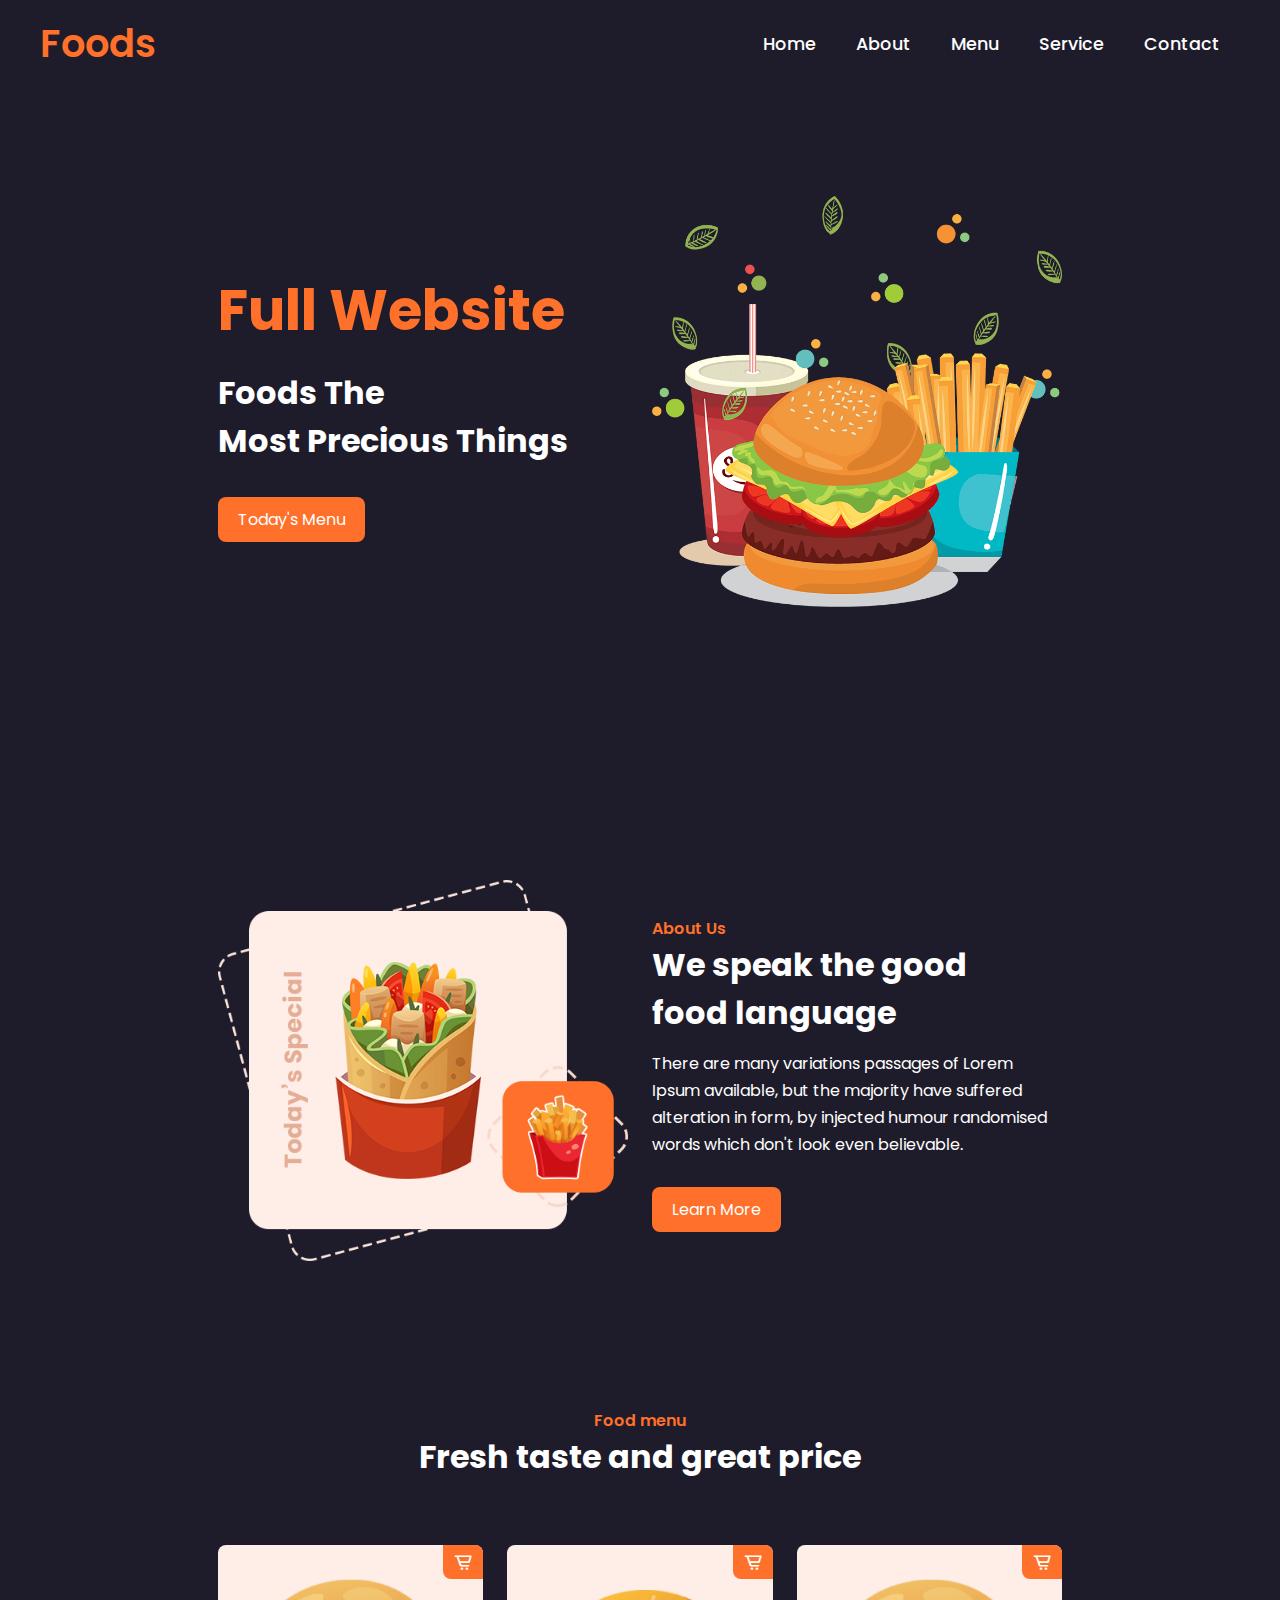
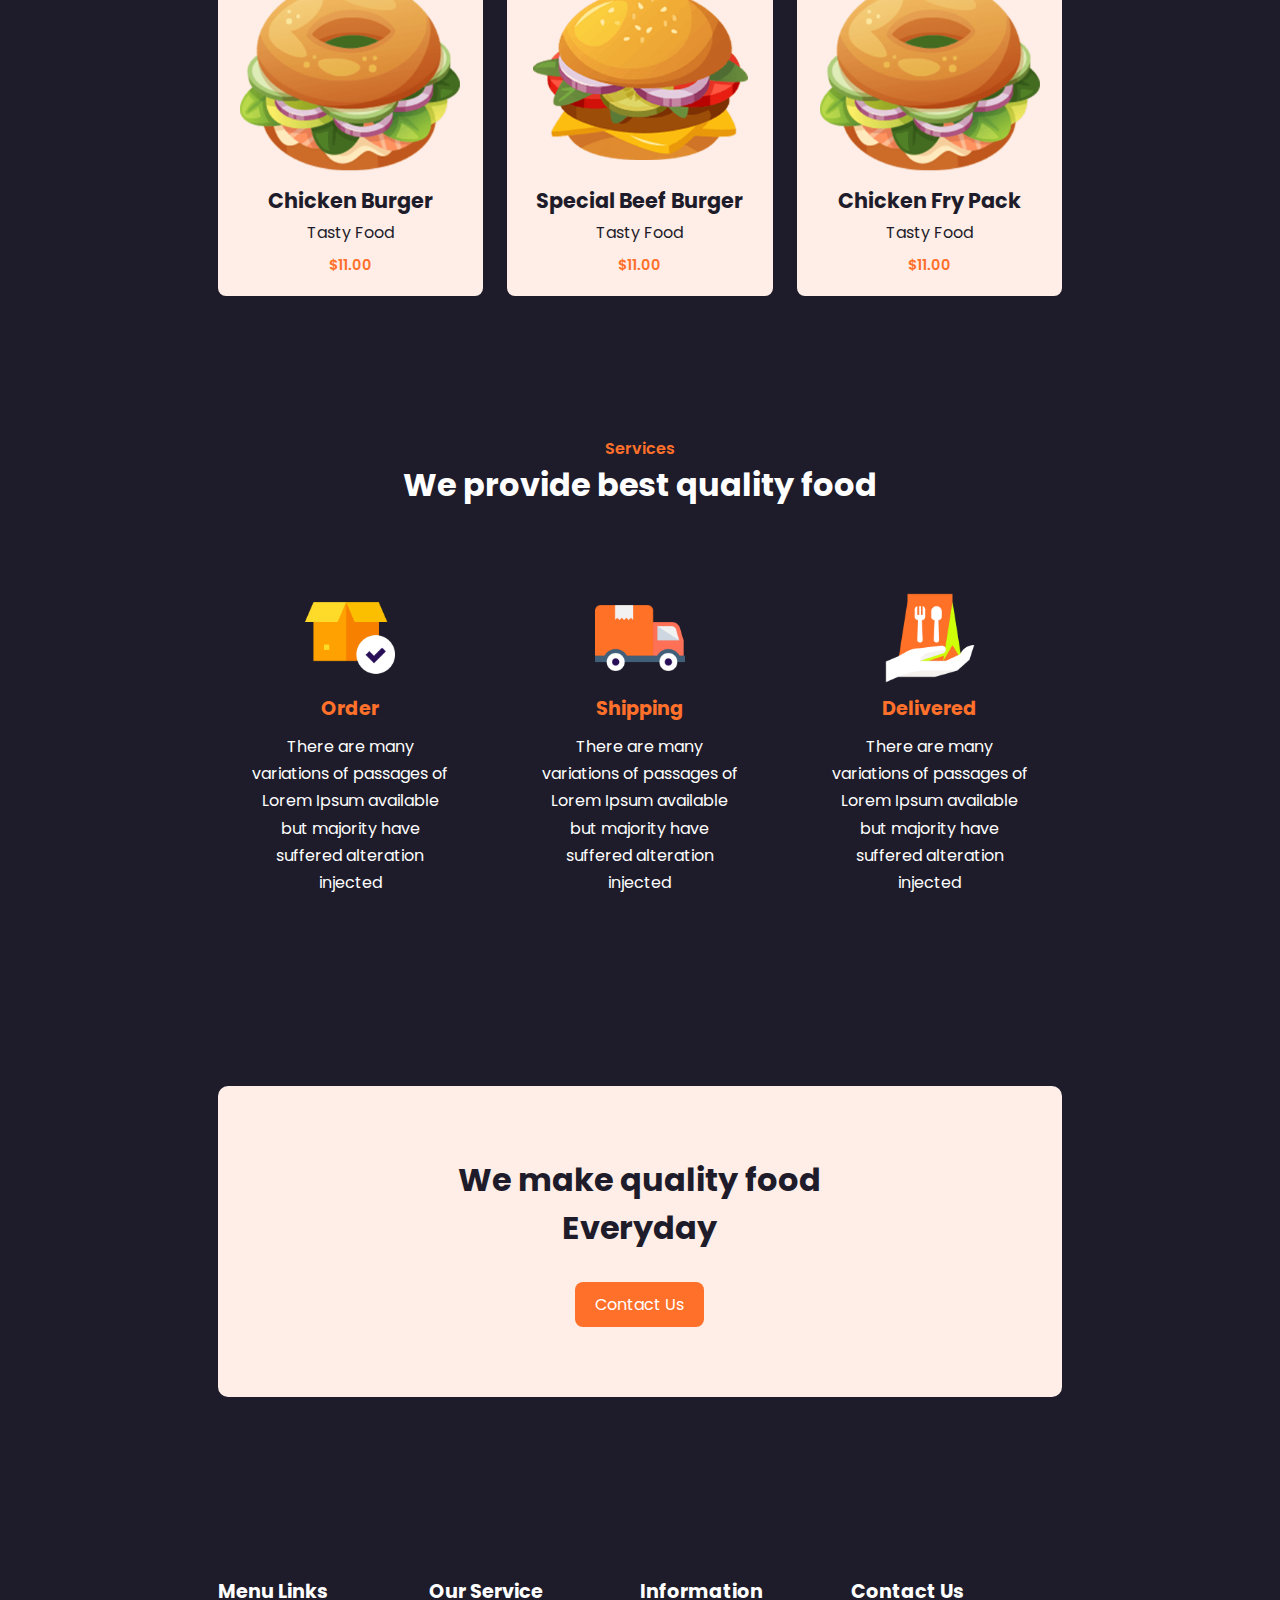
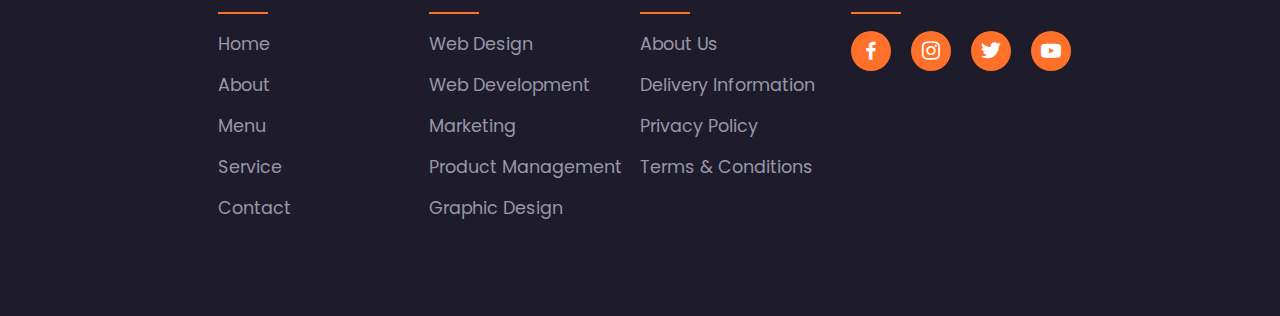
<file: index.html>
<!DOCTYPE html>
<html lang="en">
<head>
    <meta charset="UTF-8">
    <meta name="viewport" content="width=device-width, initial-scale=1.0">
    <title>Document</title>
    <link rel="stylesheet" href="style.css">
     
    <link rel="stylesheet" href="https://unpkg.com/boxicons@latest/css/boxicons.min.css">

    <link rel="preconnect" href="https://fonts.googleapis.com">
<link rel="preconnect" href="https://fonts.gstatic.com" crossorigin>
<link href="https://fonts.googleapis.com/css2?family=Poppins:wght@100;200;300;400;500;600;700;800;900&display=swap" rel="stylesheet">
    
</head>
<body>
    
    <header>
        <a href="#" class="logo">Foods</a>
        <div class="bx bx-menu" id="menu-icon"></div>

        <ul class="navbar">
            <li><a href="#">Home</a></li>
            <li><a href="#">About</a></li>
            <li><a href="#">Menu</a></li>
            <li><a href="#">Service</a></li>
            <li><a href="#">Contact</a></li>

        </ul>
    </header>

    <!-- home start  -->
    <section class="home" id="home">
            <div class="home-text">
                <h1>Full Website</h1>
                <h2>Foods The <br>Most Precious Things</h2>
                <a href="#" class="btn">Today's Menu</a>
            </div>

            <div class="home-img">
                <img src="img/home.png" alt="header">
            </div>
    </section>

    <!-- about start -->
    <section class="about" id="about">
        <div class="about-img">
            <img src="img/about.png" alt="About Us">
        </div>

          <div class="about-text">
            <span>About Us</span>
            <h2>We speak the good <br>food language</h2>
            <p>There are many variations passages of Lorem Ipsum available,
                but the majority have suffered alteration in form, by injected
                humour randomised words which don't look even believable.</p>
                <a href="#" class="btn">Learn More</a>
          </div>

    </section>

    <!-- menu start -->
    <section class="menu" id="menu">
        <div class="heading">
            <span>Food menu</span>
            <h2>Fresh taste and great price</h2>
        </div>

        <div class="menu-container">
            <div class="box">
                <div class="box-img">
                    <img src="img/food1.png" alt="">
                </div>
                <h2>Chicken Burger</h2>
                <h3>Tasty Food</h3>
                <span>$11.00</span>
                <i class='bx bx-cart-alt'></i>
            </div>

            <div class="box">
                <div class="box-img">
                    <img src="img/food2.png" alt="">
                </div>
                <h2>Special Beef Burger</h2>
                <h3>Tasty Food</h3>
                <span>$11.00</span>
                <i class='bx bx-cart-alt'></i>
            </div>

            <div class="box">
                <div class="box-img">
                    <img src="img/food1.png" alt="">
                </div>
                <h2>Chicken Fry Pack</h2>
                <h3>Tasty Food</h3>
                <span>$11.00</span>
                <i class='bx bx-cart-alt'></i>
            </div>

        </div>
    </section>

    <!-- service start -->
    <section class="services" id="services">
        <div class="heading">
            <span>Services</span>
            <h2>We provide best quality food</h2>
        </div>

        <div class="service-container">
            <div class="s-box">
                <img src="img/s1.png" alt="box">
                <h3>Order</h3>
                <p>There are many variations of passages of Lorem Ipsum
                    available but majority have suffered alteration injected</p>

            </div>

            <div class="s-box">
                <img src="img/s2.png" alt="box">
                <h3>Shipping</h3>
                <p>There are many variations of passages of Lorem Ipsum
                    available but majority have suffered alteration injected</p>

            </div>

            <div class="s-box">
                <img src="img/s3.png" alt="box">
                <h3>Delivered</h3>
                <p>There are many variations of passages of Lorem Ipsum
                    available but majority have suffered alteration injected</p>

            </div>

        </div>
    </section>

    <!-- call to action -->

    <section class="cta">
        <h2>We make quality food <br> Everyday</h2>
        <a href="#" class="btn">Contact Us</a>
    </section>

    <!-- Footer start -->

    <section id="contact">
        <div class="footer">
            <div class="main">
                <div class="col">
                    <h4>Menu Links</h4>
                    <ul>
                        <li><a href="#">Home</a></li>
                        <li><a href="#">About</a></li>
                        <li><a href="#">Menu</a></li>
                        <li><a href="#">Service</a></li>
                        <li><a href="#">Contact</a></li>
                    </ul>
                </div>

                <div class="col">
                    <h4>Our Service</h4>
                    <ul>
                        <li><a href="#">Web Design</a></li>
                        <li><a href="#">Web Development</a></li>
                        <li><a href="#">Marketing</a></li>
                        <li><a href="#">Product Management</a></li>
                        <li><a href="#">Graphic Design</a></li>
                    </ul>
                </div>

                <div class="col">
                    <h4>Information</h4>
                    <ul>
                        <li><a href="#">About Us</a></li>
                        <li><a href="#">Delivery Information</a></li>
                        <li><a href="#">Privacy Policy</a></li>
                        <li><a href="#">Terms & Conditions</a></li>
                        
                    </ul>
                </div>

                <div class="col">
                    <h4>Contact Us</h4>
                    <div class="social">
                        <a href="#"><i class="bx bxl-facebook"></i></a>
                        <a href="#"><i class="bx bxl-instagram"></i></a>
                        <a href="#"><i class="bx bxl-twitter"></i></a>
                        <a href="#"><i class="bx bxl-youtube"></i></a>
                    </div>
                </div>
            </div>
        </div>
    </section>

    <!-- Javascript -->
    <script type="text/javascript" src="script.js"></script>
</body>
</html>
</file>
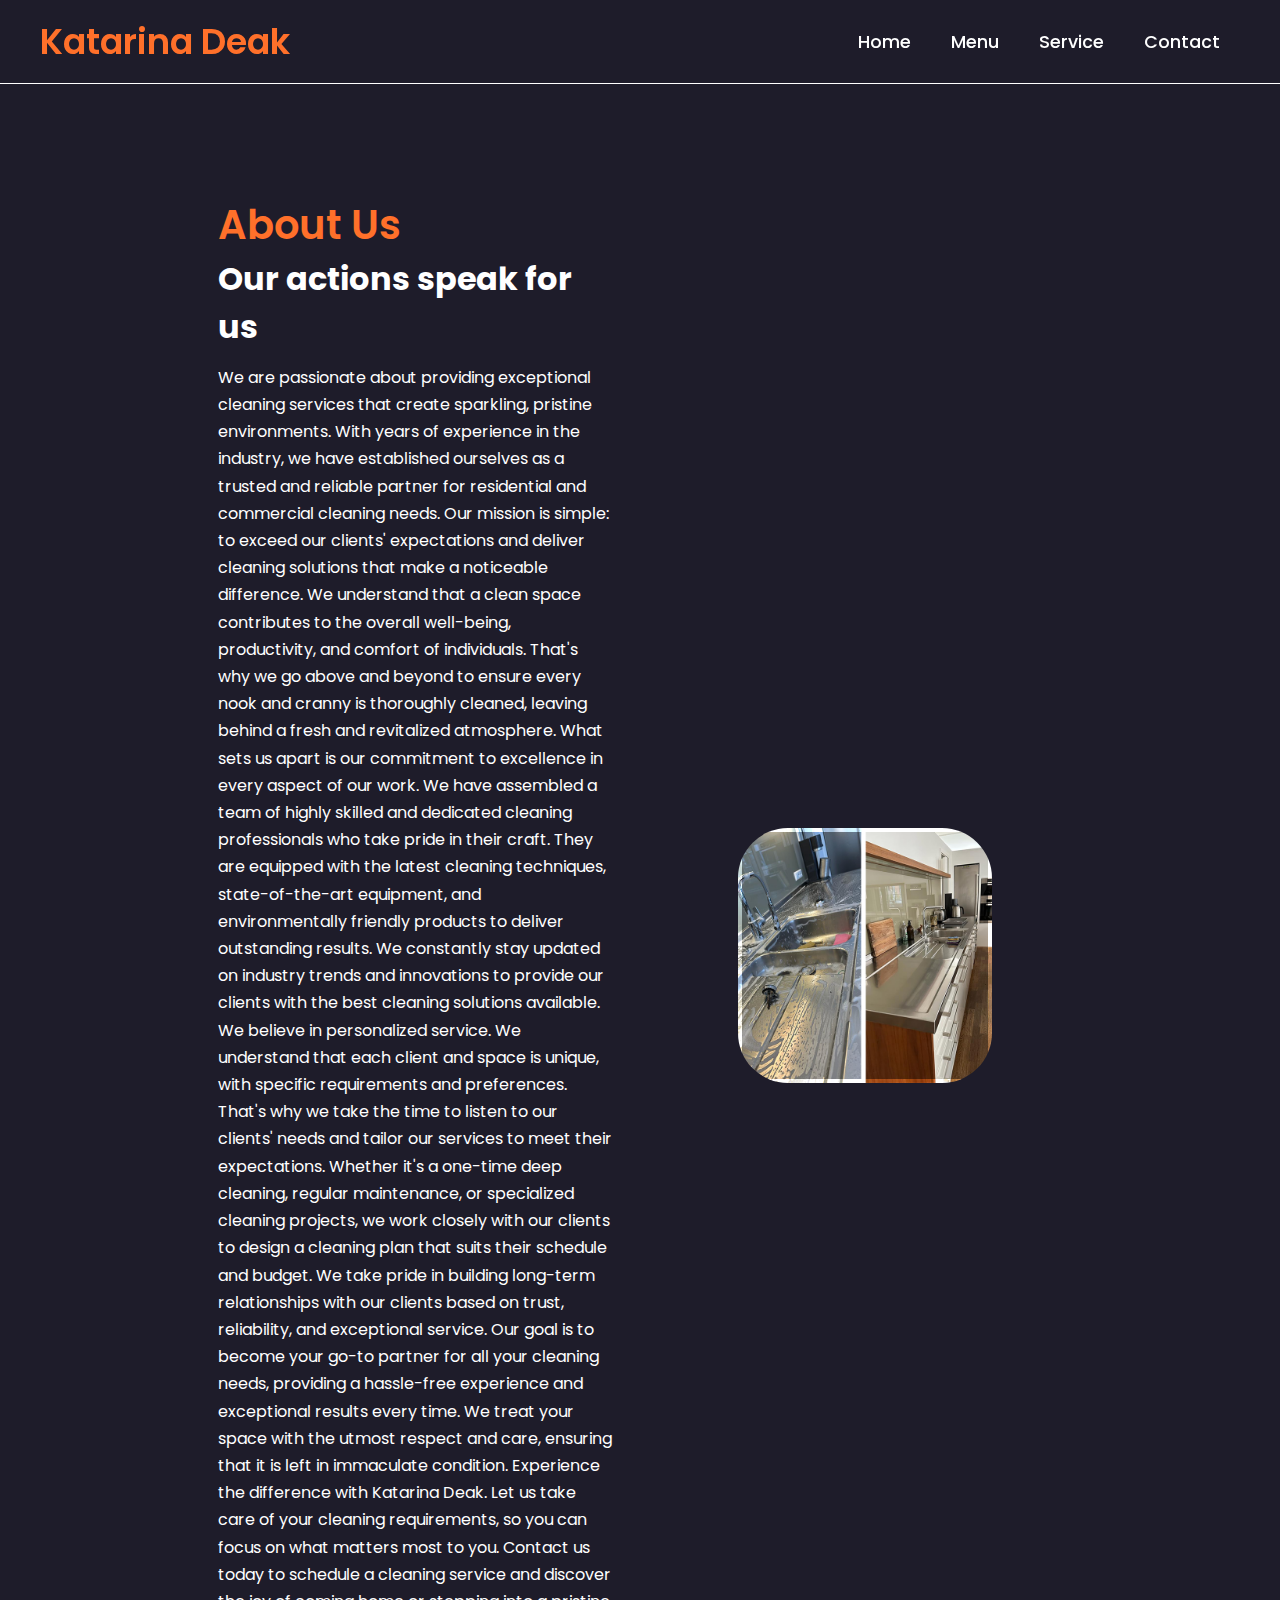
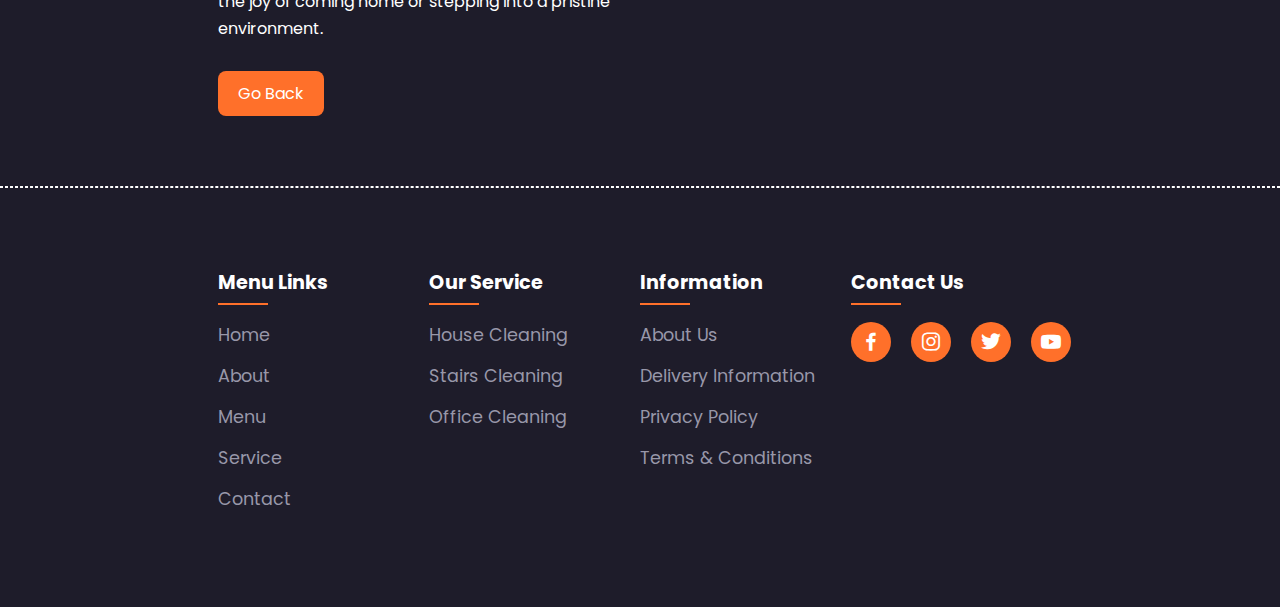
<file: test sajt/about.html>
<!DOCTYPE html>
<html lang="en">
<head>
    <meta charset="UTF-8">
    <meta name="viewport" content="width=device-width, initial-scale=1.0">
    <title>Document</title>

    <link rel="stylesheet" href="style.css">
     
    <link rel="stylesheet" href="https://unpkg.com/boxicons@latest/css/boxicons.min.css">

    <link rel="preconnect" href="https://fonts.googleapis.com">
<link rel="preconnect" href="https://fonts.gstatic.com" crossorigin>
<link href="https://fonts.googleapis.com/css2?family=Poppins:wght@100;200;300;400;500;600;700;800;900&display=swap" rel="stylesheet">
</head>
<body>
    <header>
        <a href="index.html" class="logo">Katarina Deak</a>
        <div class="bx bx-menu" id="menu-icon"></div>

        <ul class="navbar">
            <li><a href="index.html">Home</a></li>
            <li><a href="#menu">Menu</a></li>
            <li><a href="#services">Service</a></li>
            <li><a href="#contact">Contact</a></li>

        </ul>
    </header>
    <br><br><br><br><br>
    <section class="about" id="about">
       

          <div class="about-text">
            <span>About Us</span>
            <h2>Our actions speak for us</h2>
            <p>
                 We are passionate about providing exceptional cleaning services that create sparkling, pristine environments. With years of experience in the industry, we have established ourselves as a trusted and reliable partner for residential and commercial cleaning needs.

Our mission is simple: to exceed our clients' expectations and deliver cleaning solutions that make a noticeable difference. We understand that a clean space contributes to the overall well-being, productivity, and comfort of individuals. That's why we go above and beyond to ensure every nook and cranny is thoroughly cleaned, leaving behind a fresh and revitalized atmosphere.

What sets us apart is our commitment to excellence in every aspect of our work. We have assembled a team of highly skilled and dedicated cleaning professionals who take pride in their craft. They are equipped with the latest cleaning techniques, state-of-the-art equipment, and environmentally friendly products to deliver outstanding results. We constantly stay updated on industry trends and innovations to provide our clients with the best cleaning solutions available.

 We believe in personalized service. We understand that each client and space is unique, with specific requirements and preferences. That's why we take the time to listen to our clients' needs and tailor our services to meet their expectations. Whether it's a one-time deep cleaning, regular maintenance, or specialized cleaning projects, we work closely with our clients to design a cleaning plan that suits their schedule and budget.

We take pride in building long-term relationships with our clients based on trust, reliability, and exceptional service. Our goal is to become your go-to partner for all your cleaning needs, providing a hassle-free experience and exceptional results every time. We treat your space with the utmost respect and care, ensuring that it is left in immaculate condition.

Experience the difference with Katarina Deak. Let us take care of your cleaning requirements, so you can focus on what matters most to you. Contact us today to schedule a cleaning service and discover the joy of coming home or stepping into a pristine environment.</p>
                <a href="index.html" class="btn">Go Back</a>
          </div>
          <div class="about-img">
            <img src="img/galerijaa6.png" alt="About Us" >
        </div>
        
   
    </section>

    <!-- footer start -->
    <hr class="linija">
    <section id="contact">
        
        <div class="footer">
            <div class="main">
                <div class="col">
                    <h4>Menu Links</h4>
                    <ul>
                        <li><a href="index.html">Home</a></li>
                        <li><a href="#about">About</a></li>
                        <li><a href="#menu">Menu</a></li>
                        <li><a href="#services">Service</a></li>
                        <li><a href="#contact">Contact</a></li>
                    </ul>
                </div>
  
                <div class="col">
                    <h4>Our Service</h4>
                    <ul>
                        <li><a href="#">House Cleaning</a></li>
                        <li><a href="#">Stairs Cleaning</a></li>
                        <li><a href="#">Office Cleaning</a></li>
                        
                    </ul>
                </div>
  
                <div class="col">
                    <h4>Information</h4>
                    <ul>
                        <li><a href="#">About Us</a></li>
                        <li><a href="#">Delivery Information</a></li>
                        <li><a href="#">Privacy Policy</a></li>
                        <li><a href="#">Terms & Conditions</a></li>
                        
                    </ul>
                </div>
  
                <div class="col">
                    <h4>Contact Us</h4>
                    <div class="social">
                        <a href="#"><i class="bx bxl-facebook"></i></a>
                        <a href="#"><i class="bx bxl-instagram"></i></a>
                        <a href="#"><i class="bx bxl-twitter"></i></a>
                        <a href="#"><i class="bx bxl-youtube"></i></a>
                    </div>
                </div>
            </div>
            
        </div>
    </section>
    <script type="text/javascript" src="script.js"></script>
</body>
</html>
</file>
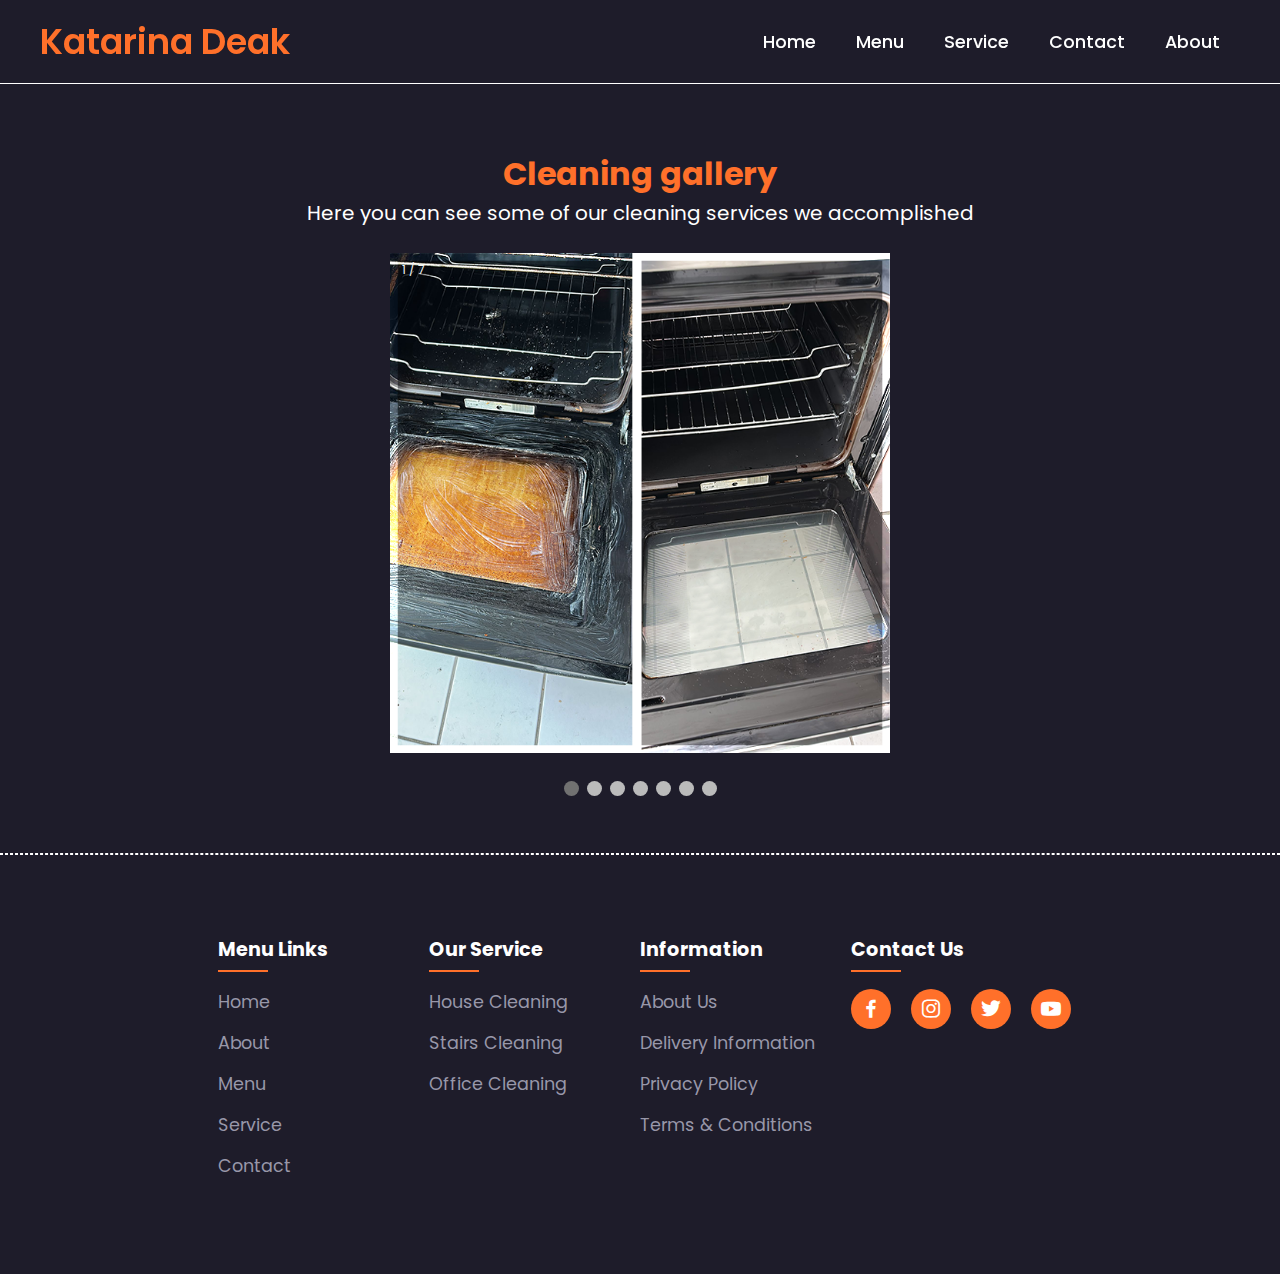
<file: test sajt/gallery.html>
<!DOCTYPE html>
<html lang="en">
<head>
    <meta charset="UTF-8">
    <meta name="viewport" content="width=device-width, initial-scale=1.0">
    <title>Document</title>

    <link rel="stylesheet" href="style.css">
     
    <link rel="stylesheet" href="https://unpkg.com/boxicons@latest/css/boxicons.min.css">

    <link rel="preconnect" href="https://fonts.googleapis.com">
<link rel="preconnect" href="https://fonts.gstatic.com" crossorigin>
<link href="https://fonts.googleapis.com/css2?family=Poppins:wght@100;200;300;400;500;600;700;800;900&display=swap" rel="stylesheet">
</head>
<body>
    <header>
        <a href="index.html" class="logo">Katarina Deak</a>
        <div class="bx bx-menu" id="menu-icon"></div>

        <ul class="navbar">
            <li><a href="index.html">Home</a></li>
            
            <li><a href="#menu">Menu</a></li>
            <li><a href="#services">Service</a></li>
            <li><a href="#Contact">Contact</a></li>
            <li><a href="#about">About</a></li>

        </ul>
    </header>
    <br><br><br><br><br><br>
    
    
<h1 class="galerija">Cleaning gallery</h1>
<p class="galerija-text"> Here you can see some of our cleaning services we accomplished
</p>
<br>
    <div class="slideshow-container">

        <div class="mySlides fade">
          <div class="numbertext">1 / 7</div>
          <img src="img/glerijaa1.png" style="width:100%">
          
        </div>
        
        <div class="mySlides fade">
          <div class="numbertext">2 / 7</div>
          <img src="img/galerijaa2.png" style="width:100%">
          
        </div>
        
        <div class="mySlides fade">
          <div class="numbertext">3 / 7</div>
          <img src="img/galerija3.png" style="width:100%">
          
        </div>

        <div class="mySlides fade">
            <div class="numbertext">4 / 7</div>
            <img src="img/galerijaa4.png" style="width:100%">
            
          </div>
        
          <div class="mySlides fade">
            <div class="numbertext">5 / 7</div>
            <img src="img/galerijaa5.png" style="width:100%">
            
          </div>
        
          <div class="mySlides fade">
            <div class="numbertext">6 / 7</div>
            <img src="img/galerijaa6.png" style="width:100%">
            
          </div>
        
          <div class="mySlides fade">
            <div class="numbertext">7 / 7</div>
            <img src="img/galerijaa7.png" style="width:100%">
            
          </div>
        
       
        
        </div>
        <br>
        
        <div style="text-align:center">
          <span class="dot" onclick="currentSlide(1)"></span> 
          <span class="dot" onclick="currentSlide(2)"></span> 
          <span class="dot" onclick="currentSlide(3)"></span> 
          <span class="dot" onclick="currentSlide(1)"></span> 
          <span class="dot" onclick="currentSlide(2)"></span> 
          <span class="dot" onclick="currentSlide(3)"></span> 
          <span class="dot" onclick="currentSlide(1)"></span> 
         
        </div>



<br>



    
    </section>
    <br>
    <hr class="linija">
<!-- footer start -->
    <section id="menu">
        
      <div class="footer">
          <div class="main">
              <div class="col">
                  <h4>Menu Links</h4>
                  <ul>
                      <li><a href="index.html">Home</a></li>
                      <li><a href="#about">About</a></li>
                      <li><a href="#menu">Menu</a></li>
                      <li><a href="#services">Service</a></li>
                      <li><a href="#contact">Contact</a></li>
                  </ul>
              </div>

              <div class="col">
                  <h4>Our Service</h4>
                  <ul>
                      <li><a href="#">House Cleaning</a></li>
                      <li><a href="#">Stairs Cleaning</a></li>
                      <li><a href="#">Office Cleaning</a></li>
                      
                  </ul>
              </div>

              <div class="col">
                  <h4>Information</h4>
                  <ul>
                      <li><a href="#">About Us</a></li>
                      <li><a href="#">Delivery Information</a></li>
                      <li><a href="#">Privacy Policy</a></li>
                      <li><a href="#">Terms & Conditions</a></li>
                      
                  </ul>
              </div>

              <div class="col">
                  <h4>Contact Us</h4>
                  <div class="social">
                      <a href="#"><i class="bx bxl-facebook"></i></a>
                      <a href="#"><i class="bx bxl-instagram"></i></a>
                      <a href="#"><i class="bx bxl-twitter"></i></a>
                      <a href="#"><i class="bx bxl-youtube"></i></a>
                  </div>
              </div>
          </div>
          
      </div>
  </section>
    <script type="text/javascript" src="script.js"></script>
</body>
</html>
</file>
<file: style.css>
*{
    padding: 0;
    margin: 0;
    box-sizing: border-box;
    font-family: 'Poppins', sans-serif;
    scroll-behavior: smooth;
    list-style: none;
    text-decoration: none;

}

:root {
    --main-color:#ff702a;
    --text-color:#fff;
    --bg-color:#1e1c2a;
    --big-font: 5rem;
    --h2-font:2.25rem;
    --p-font:0.9rem;
}

*::selection {
    background: var(--main-color);
    color: #fff;
}

body{
    color: var(--text-color);
    background: var(--bg-color);
}
header {
    position: fixed;
    top: 0;
    right: 0;
    width: 100%;
    z-index: 1000;
    display: flex;
    align-items: center;
    justify-content: space-between;
    padding: 30px 170px;
    background: var(--bg-color);
}
.logo {
    color: var(--main-color);
    font-weight: 600;
    font-size: 2.4rem;
}
.navbar {
    display: flex;
}
.navbar a {
    color: var(--text-color);
    font-size: 1.1rem;
    padding: 10px 20px;
    font-weight: 500;
}
.navbar a:hover{
    color: var(--main-color);
    transition: .4s;
}
#menu-icon {
    font-size: 2rem;
    cursor: pointer;
    display: none;
}
section {
    padding: 70px 17%;
}
.home {
    width: 100%;
    min-height: 90vh;
    display: grid;
    grid-template-columns: repeat(2, 1fr);
    grid-gap: 1.5rem;
    align-items: center;
}
.home-img img{
    max-width: 100%;
    width: 600px;
    height: auto;
}
.home-text h1{
    font-size: var(--big-font);
    color: var(--main-color);

}
.home-text h2 {
    font-size: var(--h2-font);
    margin: 1rem 0 2rem;
}
.btn {
    display: inline-block;
    padding: 10px 20px;
    background: var(--main-color);
    color: #fff;
    border-radius: 0.5rem;
}
.btn:hover{
    transform: scale(1.2);
    transition: .4s;
}
.about  {
    display: grid;
    grid-template-columns: repeat(2, 2fr);
    grid-gap: 1.5rem;
    align-items: center;
}
.about-img img {
    max-width: 100%;
    width: 480px;
    height: auto;
}
.about-text span{
    color: var(--main-color);
    font-weight: 600;

}
.about-text h2 {
    font-size: var(--h2-font);

}
.about-text P{
    margin: 0.8rem 0 1.8rem;
    line-height: 1.7rem;
}
.heading {
    text-align: center;
}
.heading span {
    color: var(--main-color);
    font-weight: 600;
}
.heading h2{
    font-size: var(--h2-font);
}
.menu-container {
    display: grid;
    grid-template-columns: repeat(auto-fit, minmax(220px, auto));
    grid-gap: 1.5rem;
    align-items: center;
}
.box {
    position: relative;
    margin-top: 4rem;
    height: auto;
    display: flex;
    flex-direction: column;
    align-items: center;
    justify-content: center;
    background: #feeee7;
    padding: 20px;
    border-radius: 0.5rem;
}
.box-img {
    width: 220px;
    height: 220px;
}
.box-img img {
    width: 100%;
    height: 100%;
}
.box h2{
    font-size: 1.3rem;
    color: var(--bg-color);
}
.box h3 {
    color: var(--bg-color);
    font-size: 1rem;
    font-weight: 400;
    margin: 4px 0 10px;
}
.box span{
    color: var(--main-color);
    font-size: var(--p-font);
    font-weight: 600;
}
.box .bx {
    background: var(--main-color);
    position: absolute;
    top: 0;
    right: 0;
    font-size: 20px;
    padding: 7px 10px;
    border-radius: 0 0.5rem 0 0.5rem;
}
.service-container {
    display: grid;
    grid-template-columns: repeat(auto-fit, minmax(240px, auto));
    grid-gap: 1.5rem;
    margin-top: 4rem;
}
.s-box {
    text-align: center;
    padding: 20px 30px;
}
.s-box img {
    width: 90px;
}
.s-box h3{
    margin: 4px 0 10px;
    color: var(--main-color);
    font-size: 1.2rem;
}
.s-box p {
    line-height: 1.7rem;
}
.cta {
    background: #feeee7;
    padding: 70px 0;
    text-align: center;
    width: 66%;
    margin: 100px auto;
    border-radius: 10px;
}
.cta h2 {
    font-size: 2rem;
    color: var(--bg-color);
    margin-bottom: 30px;
}
.main {
    display: flex;
    flex-wrap: wrap;
}
.footer {
    padding: 10px 0;
}
.col {
    width: 25%;
}
.col h4 {
    font-size: 1.2rem;
    color: var(--text-color);
    margin-bottom: 25px;
    position: relative;
}
.col h4::before {
    content: "";
    position: absolute;
    height: 2px;
    width: 50px;
    left: 0;
    bottom: -8px;
    background: var(--main-color);
}
.col ul li:not(last-child) {
     margin-bottom: 15px;
}
.col ul li a {
    color: #9897a9;
    font-size: 1.1rem;
    display: block;
    text-transform: capitalize;
    transition: .4s;
}
.col ul li a:hover {
    color: var(--text-color);
    transform: translateX(-12px);
}
.col .social{
    width: 220px;
    display: flex;
    align-items: center;
    justify-content: space-between;
}
.col .social a {
    height: 40px;
    width: 40px;
    background: var(--main-color);
    color: var(--text-color);
    display: inline-flex;
    align-items: center;
    justify-content: center;
    font-size: 1.5rem;
    border-radius: 50%;
    transition: .4s;
}
.col .social a:hover {
    transform: scale(1.2);
    color: var(--bg-color);
    background: var(--text-color);
}

@media (max-width: 1560px) {
    header{
        padding: 15px 40px;
    }
    :root {
        --big-font:3.5rem;
        --h2-font:2rem;
    }
}

@media (max-width: 1140px) {
    section {
        padding: 50px 8%;
    }
    #menu-icon {
        display: initial;
        color: var(--text-color);
    }
    header .navbar{
        position: absolute;
        top: -400px;
        left: 0;
        right: 0;
        display: flex;
        flex-direction: column;
        text-align: center;
        background: #2b2640;
        transition: .3s;
    }
    header .navbar.active {
        top: 70px;
    }
    .navbar a{
        padding: 1.5rem;
        display: block;
    }
    .col {
        width: 50%;
        margin-bottom: 10px;
    }
}

@media (max-width: 720px) {
    header {
        padding: 10px 16px;
    }
    .home {
        grid-template-columns: 1fr;
        text-align: center;
    }
    .about {
        grid-template-columns: 1fr;
        text-align: center;
    }
    .about-img {
        order: 2;
    }
    section{
        padding: 100px 7%;
    }
}

@media (max-width: 575px) {
    .col{
        width: 100%;
    }
}
</file>
<file: test sajt/style.css>
*{
    padding: 0;
    margin: 0;
    box-sizing: border-box;
    font-family: 'Poppins', sans-serif;
    scroll-behavior: smooth;
    list-style: none;
    text-decoration: none;

}

:root {
    --main-color:#ff702a;
    --text-color:#fff;
    --bg-color:#1e1c2a;
    --big-font: 5rem;
    --h2-font:2.25rem;
    --p-font:0.9rem;
}

*::selection {
    background: var(--main-color);
    color: #fff;
}

body{
    color: var(--text-color);
    background: var(--bg-color);
}
header {
    position: fixed;
    top: 0;
    right: 0;
    width: 100%;
    z-index: 1000;
    display: flex;
    align-items: center;
    justify-content: space-between;
    padding: 30px 170px;
    background: var(--bg-color);
    box-shadow: 0 1px 0px 0 rgb(255, 255, 255);
}
.logo {
    color: var(--main-color);
    font-weight: 600;
    font-size: 2.2rem;
}
.navbar {
    display: flex;
}
.navbar a {
    color: var(--text-color);
    font-size: 1.1rem;
    padding: 10px 20px;
    font-weight: 500;
}
.navbar a:hover{
    color: var(--main-color);
    transition: .4s;
}
#menu-icon {
    font-size: 2rem;
    cursor: pointer;
    display: none;
}
section {
    padding: 70px 17%;
}
.home {
    width: 100%;
    min-height: 90vh;
    display: grid;
    grid-template-columns: repeat(2, 1fr);
    grid-gap: 1.5rem;
    align-items: center;
}
.home-img img{
    max-width: 100%;
    width: 450px;
    height: 500px;
    border-radius: 30px;
    
}
.home-text h1{
    font-size: 40px;
    color: var(--main-color);

}
.home-text h2 {
    font-size: var(--h2-font);
    margin: 1rem 0 2rem;
}
.btn {
    display: inline-block;
    padding: 10px 20px;
    background: var(--main-color);
    color: #fff;
    border-radius: 0.5rem;
}
.btn:hover{
    transform: scale(1.2);
    transition: .4s;
}
.about  {
    display: grid;
    grid-template-columns: repeat(2, 2fr);
    grid-gap: 3.5rem;
    align-items: center;
}
.about-img img {
    max-width: 100%;
    width: 680px;
    height: auto;
    border-radius: 120px;
    padding: 70px;
    
    
}
.about-text span{
    color: var(--main-color);
    font-weight: 600;
    font-size: 40px;

}
.about-text h2 {
    font-size: var(--h2-font);

}
.about-text P{
    margin: 0.8rem 0 1.8rem;
    line-height: 1.7rem;
}
.heading {
    text-align: center;
}
.heading span {
    color: var(--main-color);
    font-weight: 600;
    font-size: 40px;
}
.heading h2{
    font-size: var(--h2-font);
}
.menu-container {
    display: grid;
    grid-template-columns: repeat(auto-fit, minmax(220px, auto));
    grid-gap: 1.5rem;
    align-items: center;
}
.box {
    position: relative;
    margin-top: 4rem;
    height: auto;
    display: flex;
    flex-direction: column;
    align-items: center;
    justify-content: center;
    background: rgb(236, 245, 232);
    padding: 20px;
    border-radius: 1rem;
    
    
}

.box:hover {
    transform: scaleY(1.1);
    transition: 0.3s;
    cursor: pointer;
}

hr.linija {
    border: 1.5px dashed white;
    
}

.box-img {
    width: 80%;
    height: 220px;
    

    
}

.box-img img {
    width: 100%;
    height: 100%;
    border-radius: 50px;
    
    
}
.box h2{
    font-size: 1.3rem;
    color: var(--bg-color);
}
.box h3 {
    color: var(--bg-color);
    font-size: 1rem;
    font-weight: 400;
    margin: 4px 0 10px;
}
.box span{
    color: var(--main-color);
    font-size: var(--p-font);
    font-weight: 600;
}
.box .bx {
    background: var(--main-color);
    position: absolute;
    top: 0;
    right: 0;
    font-size: 20px;
    padding: 7px 10px;
    border-radius: 0 0.5rem 0 0.5rem;
    cursor: pointer;
}
.box .bx:hover {
    transition: 0.3s;
    background: rgb(173, 114, 3);
}

.service-container {
    display: grid;
    grid-template-columns: repeat(auto-fit, minmax(240px, auto));
    grid-gap: 1.5rem;
    margin-top: 4rem;
}
.s-box {
    text-align: center;
    padding: 20px 30px;
}
.s-box img {
    width: 90px;
}
.s-box h3{
    margin: 4px 0 10px;
    color: var(--main-color);
    font-size: 1.2rem;
}
.s-box p {
    line-height: 1.7rem;
}
.cta {
    background: #feeee7;
    padding: 70px 0;
    text-align: center;
    width: 66%;
    margin: 100px auto;
    border-radius: 10px;
    position: relative;
    
}
.cta img {
    width: 1050px;
    height: 250px;
    display: flex;
}
.cta h2 {
    font-size: 2rem;
    color: var(--bg-color);
    margin-bottom: 30px;
}
.main {
    display: flex;
    flex-wrap: wrap;
}
.footer {
    padding: 10px 0;
}
.col {
    width: 25%;
}
.col h4 {
    font-size: 1.2rem;
    color: var(--text-color);
    margin-bottom: 25px;
    position: relative;
}
.col h4::before {
    content: "";
    position: absolute;
    height: 2px;
    width: 50px;
    left: 0;
    bottom: -8px;
    background: var(--main-color);
}
.col ul li:not(last-child) {
     margin-bottom: 15px;
}
.col ul li a {
    color: #9897a9;
    font-size: 1.1rem;
    display: block;
    text-transform: capitalize;
    transition: .4s;
}
.col ul li a:hover {
    color: var(--text-color);
    transform: translateX(-12px);
}
.col .social{
    width: 220px;
    display: flex;
    align-items: center;
    justify-content: space-between;
}
.col .social a {
    height: 40px;
    width: 40px;
    background: var(--main-color);
    color: var(--text-color);
    display: inline-flex;
    align-items: center;
    justify-content: center;
    font-size: 1.5rem;
    border-radius: 50%;
    transition: .4s;
}
.col .social a:hover {
    transform: scale(1.2);
    color: var(--bg-color);
    background: var(--text-color);
}


@media (max-width: 1560px) {
    header{
        padding: 15px 40px;
    }
    :root {
        --big-font:3.5rem;
        --h2-font:2rem;
    }
    .about-img {
        padding: 0px;
    }
}

@media (max-width: 1140px) {
    section {
        padding: 50px 8%;
    }
    
    #menu-icon {
        display: initial;
        color: var(--text-color);
    }
    header .navbar{
        position: absolute;
        top: -400px;
        left: 0;
        right: 0;
        display: flex;
        flex-direction: column;
        text-align: center;
        background: #2b2640;
        transition: .3s;
        
    }
    header .navbar.active {
        top: 70px;
    }
    .navbar a{
        padding: 1.5rem;
        display: block;
    }
    .col {
        width: 50%;
        margin-bottom: 10px;
    }
}

@media (max-width: 720px) {
    header {
        padding: 10px 16px;
    }
    .home {
        grid-template-columns: 1fr; 
        text-align: center;
    }
    
    .about {
        grid-template-columns: 1fr;
        text-align: center;
    }
    .about-img {
        order: 5;
        padding: 0px;
    }
    section{
        padding: 100px 7%;
    }
    .home-img img{
        max-width: 100%;
        width: 350px;
        height: 400px;
        border-radius: 30px;
        
    }
}
@media (max-width: 465px) {
    .about-img {
     order: 2;
        
    }
    .about-img img {
        max-width: 100%;
        width: 680px;
        height: 350px;
        border-radius: 70px;
        padding: 30px;
        
        
    }

    .bg-gradient-green {
        padding: 16px 0px;
        text-align: center;
        width: 100%;
        border-radius: 10px;
        background-image: linear-gradient(90deg,#ff7300 70%,#5e3005);
        
        
        
      }
      
      
      .bg-gradient-green h1 {
             font-size: 20px;
             font-weight: 300;
      }
    
      .poziv {
        text-align: center;
      }
      .fa-solid {
        font-size: 35px;
        color: var(--main-color);
      }
      .mail {
        text-align: center;
        color: var(--main-color);
      }
      .contact-info p {
        font-size: 25px;
        text-align: center;
      }
      
      .contact-info .number {
        font-size: 30px;
        text-align: center;
      }
    
      .fa-regular {
        
        font-size: 35px;
      }
    
      .contact-info .numberr a{
        font-size: 20px;
        text-align: center;
            
      }
      .home-img img{
        max-width: 100%;
        width: 250px;
        height: 300px;
        border-radius: 30px;
        
    }
    .lang {
        margin: 10px;
    }

}
@media (max-width: 575px) {
    .col{
        width: 100%;
    }
   
}


/* slide show */

/* Slideshow container */
.slideshow-container {
    max-width: 500px;
    position: relative;
    margin: auto;
  }
  
  /* Caption text */
  .text {
    color: #f2f2f2;
    font-size: 15px;
    padding: 8px 12px;
    position: absolute;
    bottom: 8px;
    width: 100%;
    text-align: center;
  }
  
  /* Number text (1/3 etc) */
  .numbertext {
    color: #f2f2f2;
    font-size: 12px;
    padding: 8px 12px;
    position: absolute;
    top: 0;
  }
  
  /* The dots/bullets/indicators */
  .dot {
    height: 15px;
    width: 15px;
    margin: 0 2px;
    background-color: #bbb;
    border-radius: 50%;
    display: inline-block;
    transition: background-color 0.6s ease;
    cursor: pointer;
  }
  
  .active {
    background-color: #717171;
  }
  
  /* Fading animation */
  .fade {
    animation-name: fade;
    animation-duration: 2s;
  }
  
  @keyframes fade {
    from {opacity: .4} 
    to {opacity: 1}
  }
  
  /* On smaller screens, decrease text size */
  @media only screen and (max-width: 300px) {
    .text {font-size: 11px}
  }


  /* Contact */

  .bg-gradient-green {
    padding: 16px 0px;
    text-align: center;
    width: 100%;
    border-radius: 10px;
    background-image: linear-gradient(90deg,#ff7300 70%,#5e3005);
    
    
    
  }
  
  
  .bg-gradient-green p {
         font-size: 25px;
         font-weight: 600;
  }

  .poziv {
    text-align: center;
  }
  .fa-solid {
    font-size: 35px;
    color: var(--main-color);
  }
  .mail {
    text-align: center;
    color: var(--main-color);
  }
  .contact-info p {
    font-size: 25px;
    text-align: center;
  }
  
  .contact-info .number {
    font-size: 30px;
    text-align: center;
  }

  .fa-regular {
    
    font-size: 35px;
  }

  .contact-info .numberr {
    font-size: 25px;
    text-align: center;
        
  }

  /* pokusaj 2 */

  .mySlides {display: none}
img {vertical-align: middle;}

/* Slideshow container */
.slideshow-container {
  max-width: 500px;
  position: relative;
  margin: auto;
}

/* Next & previous buttons */
.prev, .next {
  cursor: pointer;
  position: absolute;
  top: 50%;
  width: auto;
  padding: 16px;
  margin-top: -22px;
  color: white;
  font-weight: bold;
  font-size: 22px;
  transition: 0.6s ease;
  border-radius: 0 3px 3px 0;
  user-select: none;
}

/* Position the "next button" to the right */
.next {
  right: 0;
  border-radius: 3px 0 0 3px;
}

/* On hover, add a black background color with a little bit see-through */
.prev:hover, .next:hover {
  background-color: rgba(0,0,0,0.8);
}

/* Caption text */
.text {
  color: #f2f2f2;
  font-size: 15px;
  padding: 8px 12px;
  position: absolute;
  bottom: 8px;
  width: 100%;
  text-align: center;
}

/* Number text (1/3 etc) */
.numbertext {
  color: #f2f2f2;
  font-size: 12px;
  padding: 8px 12px;
  position: absolute;
  top: 0;
}

/* The dots/bullets/indicators */
.dot {
  cursor: pointer;
  height: 15px;
  width: 15px;
  margin: 0 2px;
  background-color: #bbb;
  border-radius: 50%;
  display: inline-block;
  transition: background-color 0.6s ease;
}

.active, .dot:hover {
  background-color: #717171;
}

/* Fading animation */
.fade {
  animation-name: fade;
  animation-duration: 1.5s;
}

@keyframes fade {
  from {opacity: .4} 
  to {opacity: 1}
}

/* On smaller screens, decrease text size */
@media only screen and (max-width: 300px) {
  .prev, .next,.text {font-size: 11px}
}

.galerija {
    color: var(--main-color);
    text-align: center;
}
.galerija-text {
    text-align: center;
    font-size: 20px;
}
.lang {
    text-align: center;
    
    
    
}
.lang img{
    width: 50px;
    height: auto;
    border-radius: 5px;

}
.lang p {
    margin: 0px -9px;
}
</file>
